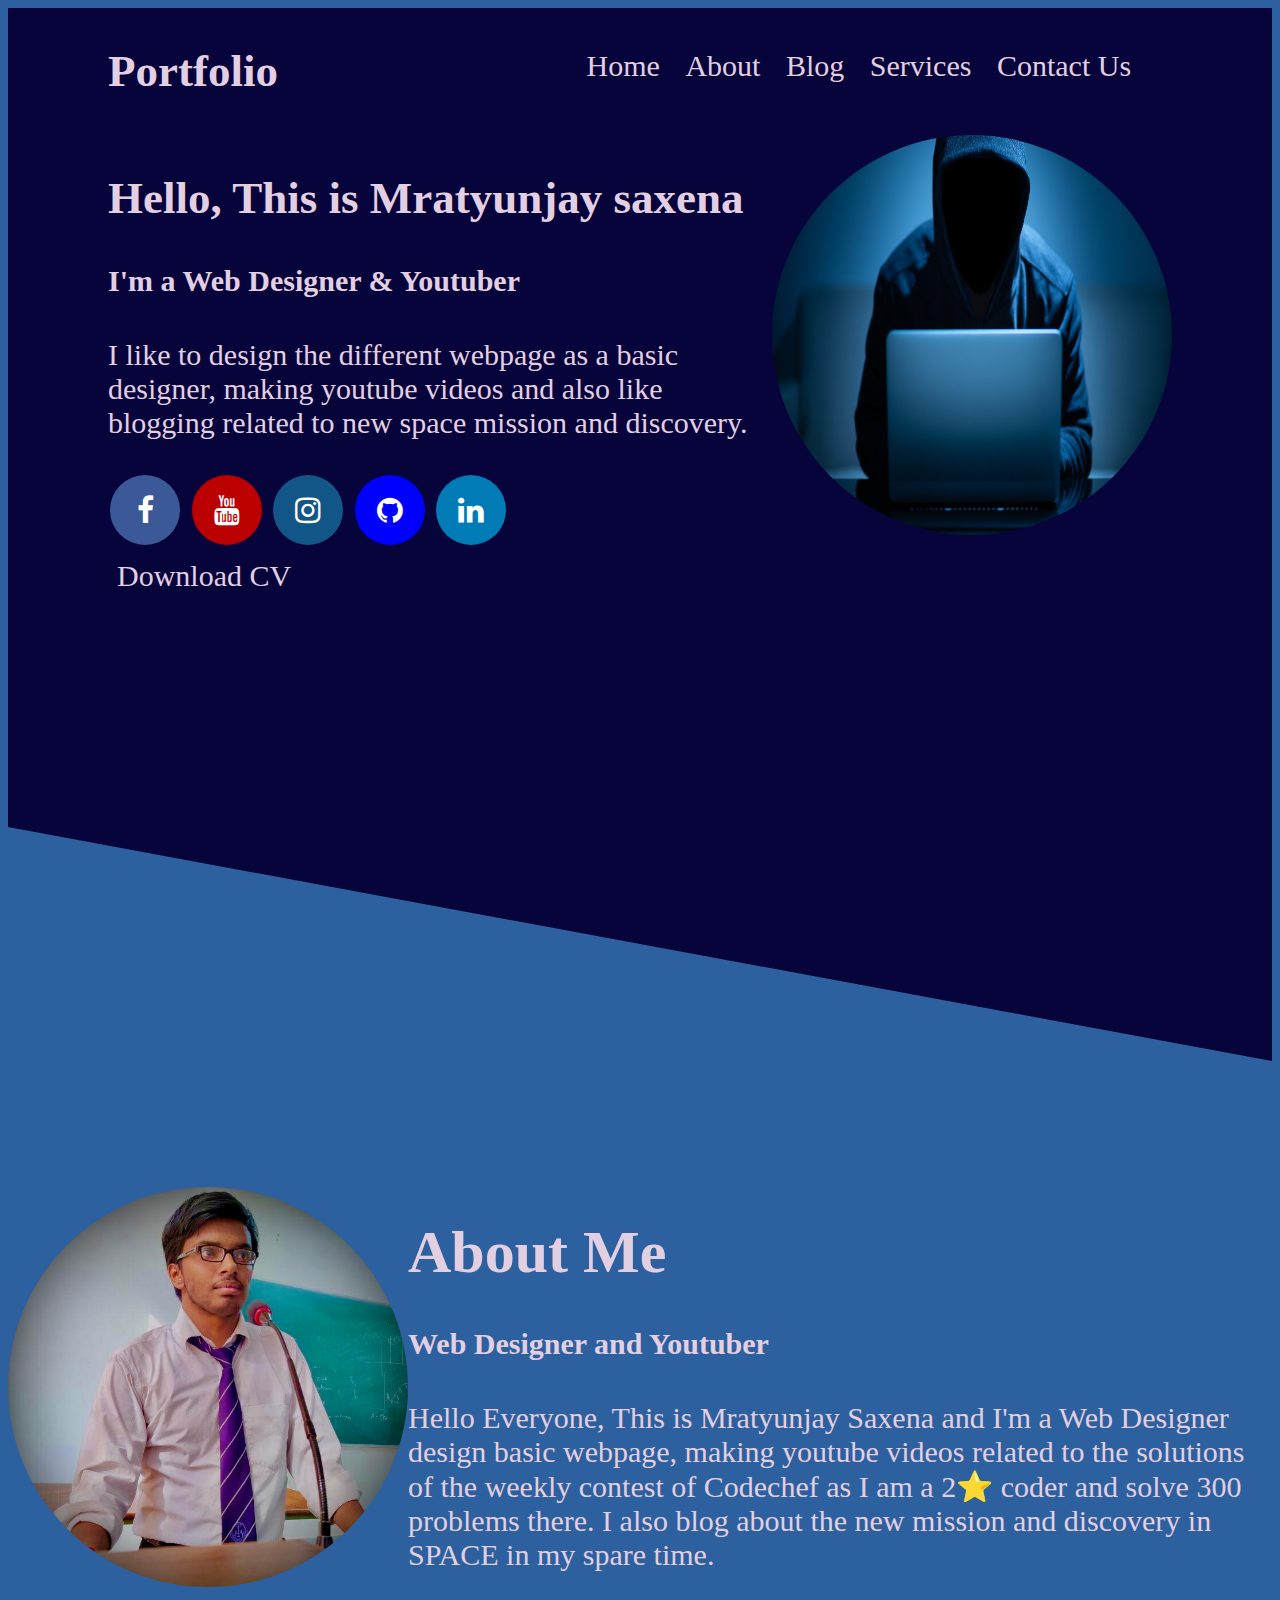
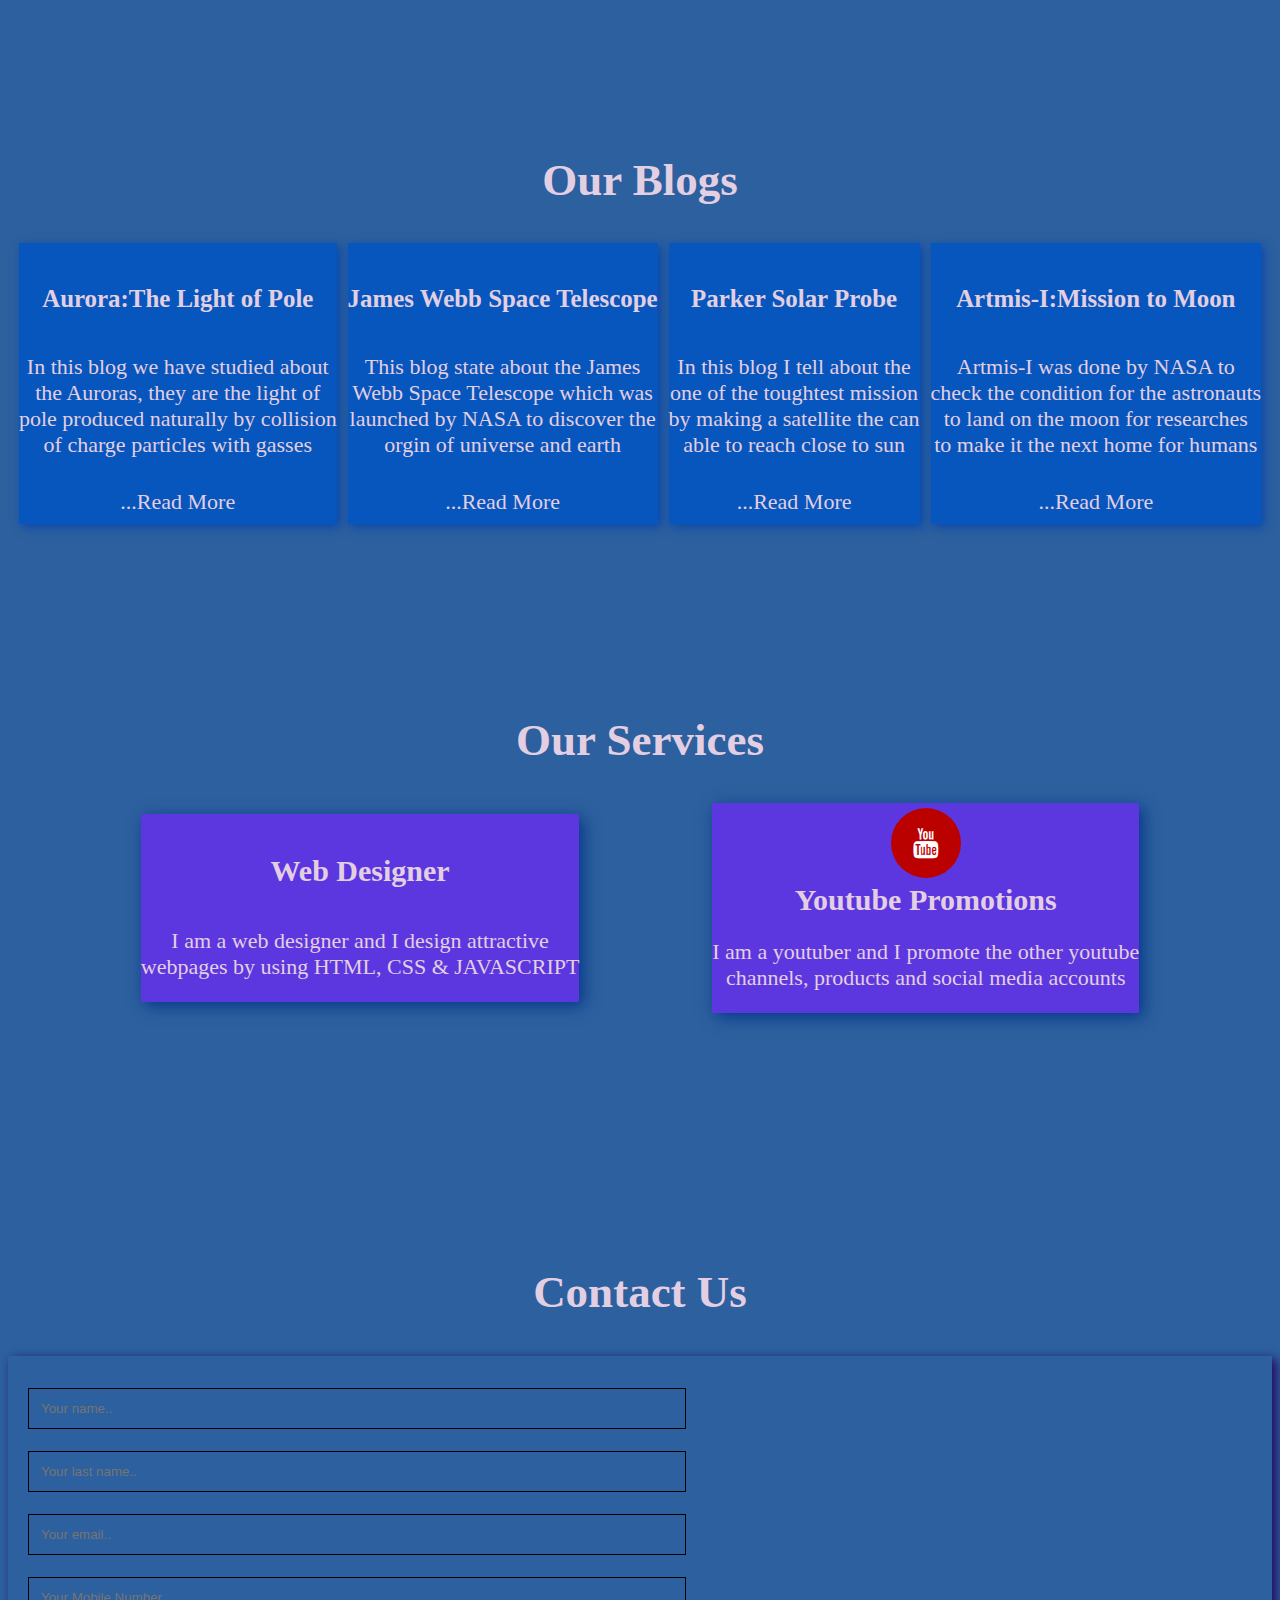
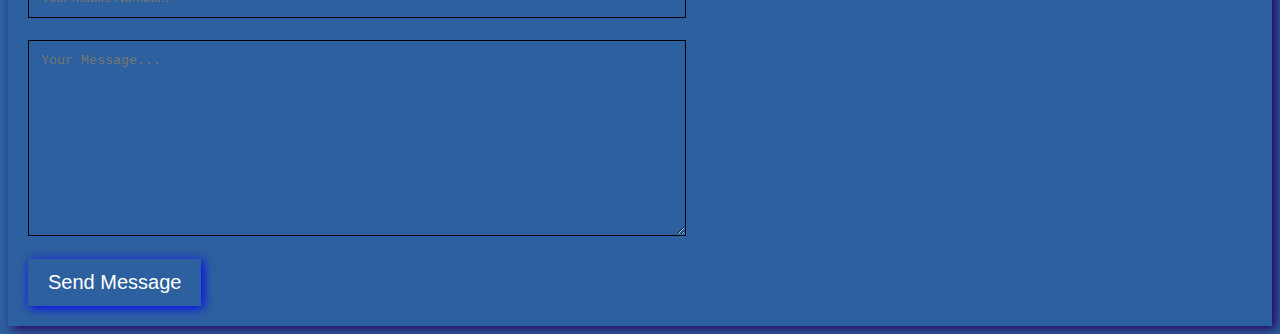
<file: Portfolio/index.html>
<!DOCTYPE HTML>
<html>

<head>
    <meta charset="UTF-8">
    <meta name="viewport" content="width=device-width, initial-scale=1.0">
    <title>First Portfolio</title>
    <link rel="stylesheet" href="ms.css" />
    <link rel="stylesheet" href="https://cdnjs.cloudflare.com/ajax/libs/font-awesome/4.7.0/css/font-awesome.min.css">
</head>

<body style="font-size:30px; font-family:times; background-color: #2d609e;">
    <header id="head">
        <div class="container">
            <nav class="f jc_b ai_c">
                <div class="left">
                    <h2 style="color: #e3cfe2;">Portfolio</h2>
                </div>
                <div style="margin: 3%;" class="right">
                    <button class="btn btn-primary" style="font-size:30px"><a href="#ho">Home</a></button>
                    <button class="btn btn-primary" style="font-size:30px"><a href="#am">About</a></button>
                    <button class="btn btn-primary" style="font-size:30px"><a
                            href="#ob">Blog</a></button>
                    <button class="btn btn-primary" style="font-size:30px"><a
                            href="#os">Services</a></button>
                    <button class="btn btn-primary" style="font-size:30px"><a
                            href="#cu">Contact Us</a></button>
                </div>
            </nav>
            <section id="ho">
            <div class="hero f jc_b ai_c">
                <div style="text-align: left; color:#e3cfe2;" class="left">
                    <h2>Hello, This is Mratyunjay saxena</h2>
                    <h4>I'm a Web Designer & Youtuber</h4>
                    <p>I like to design the different webpage as a basic designer, making youtube videos and also like
                        blogging related to new space mission and discovery.
                    </p>
                    <a href="https://www.facebook.com/profile.php?id=100077413324974" class="fa fa-facebook"></a>
                    <a href="https://youtube.com/@crackcodechef1320" class="fa fa-youtube"></a>
                    <a href="https://www.instagram.com/innocent_mratyunjay/" class="fa fa-instagram"></a>
                    <a href="https://github.com/Innocentprogrammer" class="fa fa-github"></a>
                    <a href="https://www.linkedin.com/in/innocent-mratyunjay-963176226/" class="fa fa-linkedin"></a><br>
                    <button  class="btn btn-primary" style="font-size:30px"><a href="resume (5).pdf">Download CV</a> </button>
                </div>
                <div class="right">
                    <img src="hacker.jpg" />
                </div>
            </div>
            </section>
        </div>
    </header>
    <section id="am">
        <div style="display: flex; align-items: center;">
            <div class="left">
                <img src="profile.jpeg" />
            </div>
            <div style="text-align: left; color:#e3cfe2;" class="right">
                <h1>About Me</h1>
                <h4>Web Designer and Youtuber</h4>
                <p>Hello Everyone, This is Mratyunjay Saxena and I'm a Web Designer design basic webpage, making youtube
                    videos related to the solutions of the weekly contest of Codechef as I am a 2⭐ coder and solve 300
                    problems there. I also blog about the new mission and discovery in SPACE in my spare time.</p>
            </div>
        </div>
    </section>
    <section style="margin-top: 12%;" id="ob">
        <h2 style=" text-align: center; color:#e3cfe2;">Our Blogs</h2>
        <div style="color:#e3cfe2; display: flex; justify-content:space-evenly;align-items: center;">
            <div style="text-align: center;" class="blog">
                <h5>Aurora:The Light of Pole</h5>
                <p style="font-size: 22px;">In this blog we have studied about<br> the Auroras, they are the light of<br> pole produced naturally by collision <br>of charge particles with gasses</p>
                <button class="btn btn-primary" style="font-size:22px"><a
                    href="https://universeandsolarsystem.blogspot.com/2022/04/aurora-light-of-poles.html">...Read More</a></button>
            </div>
            <div style="text-align: center;" class="blog">
                <h5>James Webb Space Telescope</h5>
                <p style="font-size: 22px;">This blog state about the James<br> Webb Space Telescope which was <br>launched by NASA to discover the <br>orgin of universe and earth</p>
                <button class="btn btn-primary" style="font-size:22px"><a
                    href="https://universeandsolarsystem.blogspot.com/2022/04/about-james-webb-telescope.html">...Read More</a></button>
            </div>
            <div style="text-align: center;" class="blog">
                <h5>Parker Solar Probe</h5>
                <p style="font-size: 22px;">In this blog I tell about the<br> one of the toughtest mission<br> by making a satellite the can <br>able to reach close to sun</p>
                <button class="btn btn-primary" style="font-size:22px"><a
                    href="https://universeandsolarsystem.blogspot.com/2022/04/parker-solar-probe-mission-to-study-sun.html">...Read More</a></button>
            </div>
            <div style="text-align: center;" class="blog">
                <h5>Artmis-I:Mission to Moon</h5>
                <p style="font-size: 22px;">Artmis-I was done by NASA to <br>check the condition for the astronauts<br> to land on the moon for researches<br> to make it the next home for humans </p>
                <button class="btn btn-primary" style="font-size:22px"><a
                    href="https://universeandsolarsystem.blogspot.com/2022/08/artemis-i-we-need-to-know-about-why.html?fbclid=PAAaYnAvANqQzPlENdboQgAQEZydE8U3SbCdTr22ddA-uG6_EVx8BwkOQ9_xs&m=1">...Read More</a></button>
            </div>
        </div>
    </section>
    <section style="margin-top: 15%;" id="os">
        <h2 style=" text-align: center; color:#e3cfe2;">Our Services</h2>
        <div style="color:#e3cfe2; display: flex; justify-content:space-evenly;align-items: center;">
            <div style="text-align: center;" class="Services">
                <h4>Web Designer </h4>
                <p style="font-size: 22px;">I am a web designer and I design attractive<br> webpages by using HTML, CSS & JAVASCRIPT</p>
                <!--<button class="btn btn-primary" style="font-size:22px"><a
                    href="https://mratyunjaysaxena7579.000webhostapp.com/">...Read More</a></button>-->
            </div>
            <div style="text-align: center;" class="Services">
                <a href="#" class="fa fa-youtube"></a>
                <h4 style="margin: 0%;">Youtube Promotions</h4>
                <p style="font-size: 22px;">I am a youtuber and I promote the other youtube<br> channels, products and social media accounts</p>
                <!--<button class="btn btn-primary" style="font-size:22px"><a
                    href="https://mratyunjaysaxena7579.000webhostapp.com/">...Read More</a></button>-->
            </div>
        </div>
    </section>
    <section style="margin-top: 20%; " id="cu">
        <h2 style=" text-align: center; color:#e3cfe2;">Contact Us</h2>
        <div style="font-size: 30px; box-shadow: 4px 3px 10px rgb(38, 2, 93);">
            <div class="row">
              <div class="column">
                <form action="/action_page.js">
                    <input type="text" id="fname" name="firstname" placeholder="Your name..">
                    <input type="text" id="lname" name="lastname" placeholder="Your last name..">
                    <input type="email" id="email" name="email" placeholder="Your email..">
                    <input type="number" id="number" name="number" placeholder="Your Mobile Number..">
                    <textarea spellcheck="all" id="subject" name="subject" placeholder="Your Message..." style="height:170px"></textarea>
                    <input type="submit" value="Send Message" >
                </form>
              </div>
            </div>
          </div>
    </section>
    
</body>

</html>
</file>
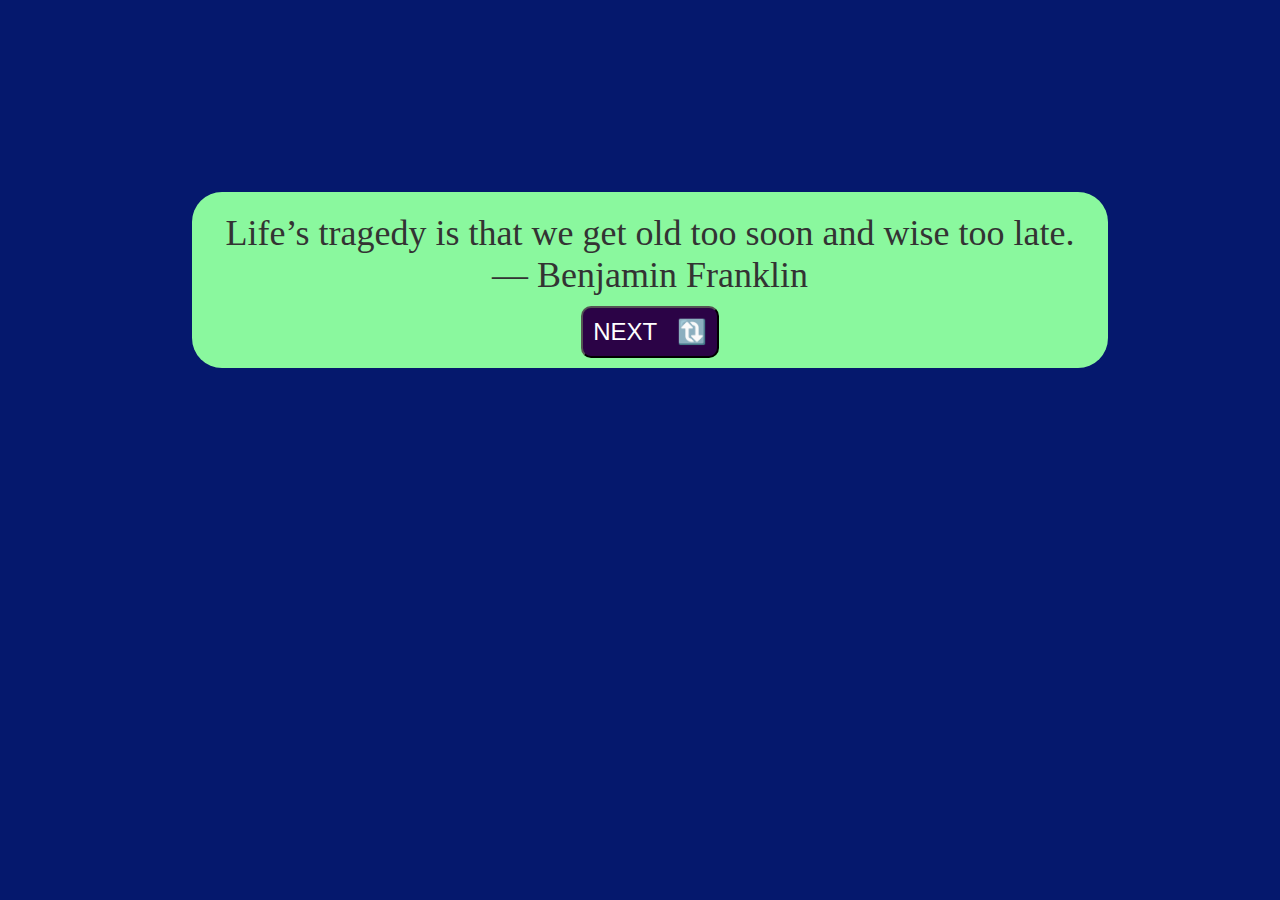
<file: Random_Quote_Generator/index.html>
<!DOCTYPE html>
<html lang="en">
<head>
    <meta charset="UTF-8">
    <meta http-equiv="X-UA-Compatible" content="IE=edge">
    <meta name="viewport" content="width=device-width, initial-scale=1.0">
    <title>Tell me a Quote</title>
    <link rel="stylesheet" href="css.css">
</head>
<body style="background-color: rgb(5, 24, 109);">
    <div class="joke">
        <p id="joke"></p>
        <button  id="ref" onclick="ref()">NEXT &nbsp; 🔃</button>
    </div>
    <script src="js.js"></script>
</body>
</html>
</file>
<file: Portfolio/ms.css>
.f {
  display: flex;
}

.jc_b {
  justify-content: space-between;
}

.ai_c {
  align-items: left;
}

a {
  font-family: 'Times New Roman', Times, serif;
  text-decoration: none;
  color: #e3cfe2;
}

a:hover {
  color: #0d9bcb;
}

.btn {
  padding: 0.5rem 0.5rem;
  font-weight: 100px;
  border: 1px solid transparent;
  outline: none;
  cursor: pointer;
  transition: 0.5s;
  border-radius: 10px;

}

.btn-primary {
  background-color: transparent;
}

.btn:hover {
  background-color: #0d52ac;
  border-color: #2500ff;
}

img{
  border-radius: 50%;
  height: 400px;
  width: 400px;
}


.container {
  max-width: 1200px;
  margin: 0 auto;
  padding: 0 100px;
}

#head {
  background-color: #06043a;
  height: 130vh;
  clip-path: polygon(100% 0, 100% 90%, 0 70%, 0 0);
  text-align: right;
  margin: 0%;
}

/* Container holding the image and the text 
.ai {
  position: relative;
}

/* Bottom right text 
.text-block {
  position: absolute;
  bottom: 20px;
  left: 20px;
  background-color: #00ff73;
  color: #690eb7;
  padding-left: 20px;
  padding-right: 20px;
}*/

.blog{
  box-shadow: 3px 3px 10px rgb(8, 71, 172);
  background-color: #0756bd;
}

.Services{
  box-shadow: 4px 4px 15px rgb(4, 55, 138);
  background-color: #5c37e0;
}

.footer {
  background-color: #f9f15a;
  color: #ff00c8;
  text-align: right;
}

.h {
  margin: 15px;
  text-align: center;
}

.form{
  border: 0.5px solid black;
}
/* Style inputs */
input[type=text], select, textarea {
  width: 100%;
  padding: 12px;
  border: 1px solid #000000;
  margin-top: 6px;
  margin-bottom: 16px;
  background-color: transparent;
  resize: vertical;
}
input[type=email], select, textarea {
  width: 100%;
  padding: 12px;
  border: 1px solid #000000;
  margin-top: 6px;
  margin-bottom: 16px;
  background-color: transparent;
  resize: vertical;
}
input[type=number], select, textarea {
  width: 100%;
  padding: 12px;
  border: 1px solid #000000;
  background-color: transparent;
  margin-top: 6px;
  margin-bottom: 16px;
  resize: vertical;
}
input[type=submit] {
  background-color: transparent;
  color: white;
  padding: 12px 20px;
  border: none ;
  box-shadow: 2px 2px 10px blue;
  cursor: pointer;
  font-size: 20px;
}

input[type=submit]:hover {
  background-color:#45a049;
}

.input{
  display: flex;
  align-items: center;
}

/* Create two columns that float next to eachother */
.column {
  float: left;
  width: 50%;
  margin-top: 6px;
  padding: 20px;
}

/* Clear floats after the columns */
.row:after {
  content: "";
  display: table;
  clear: both;
}

/* Responsive layout - when the screen is less than 600px wide, make the two columns stack on top of each other instead of next to each other */
@media screen and (max-width: 600px) {
  .column, input[type=submit] {
    width: 100%;
    margin-top: 0;
  }
}

/*icons*/
.fa {
  padding: 20px;
  font-size: 30px;
  width: 30px;
  text-align: center;
  text-decoration: none;
  margin: 5px 2px;
  border-radius: 50%;
}

.fa:hover {
    opacity: 0.7;
}


.fa-facebook {
  background: #3B5998;
  color: white;
}
.fa-linkedin {
  background: #007bb5;
  color: white;
}

.fa-youtube {
  background: #bb0000;
  color: white;
}

.fa-instagram {
  background: #125688;
  color: white;
}
.fa-github {
  background: blue;
  color: white;
}
</file>
<file: Random_Quote_Generator/css.css>
*{
    margin: 0%;
    padding: 0%;
}

#joke{
    background-color: #8af89e;
    color: #333;
    font-size: 1.5em;
    font-family: 'Times New Roman', Times, serif;
    padding: 10px;
    text-align: center;
    /* width: 70%;
    margin: 15%;
    margin-top: 20%; */
}

.joke{
    background-color: #8af89e;
    border-radius: 30px;
    color: #333;
    font-size: 1.5em;
    font-family: 'Times New Roman', Times, serif;
    padding: 10px;
    text-align: center;
    width: 70%;
    margin: 15%;
    margin-top: 15%;
}

#ref{
    padding: 10px;
    font-size: 1.0em;
    border-radius: 10px;
    background-color: #2b0346;
    color: white;
}
</file>
